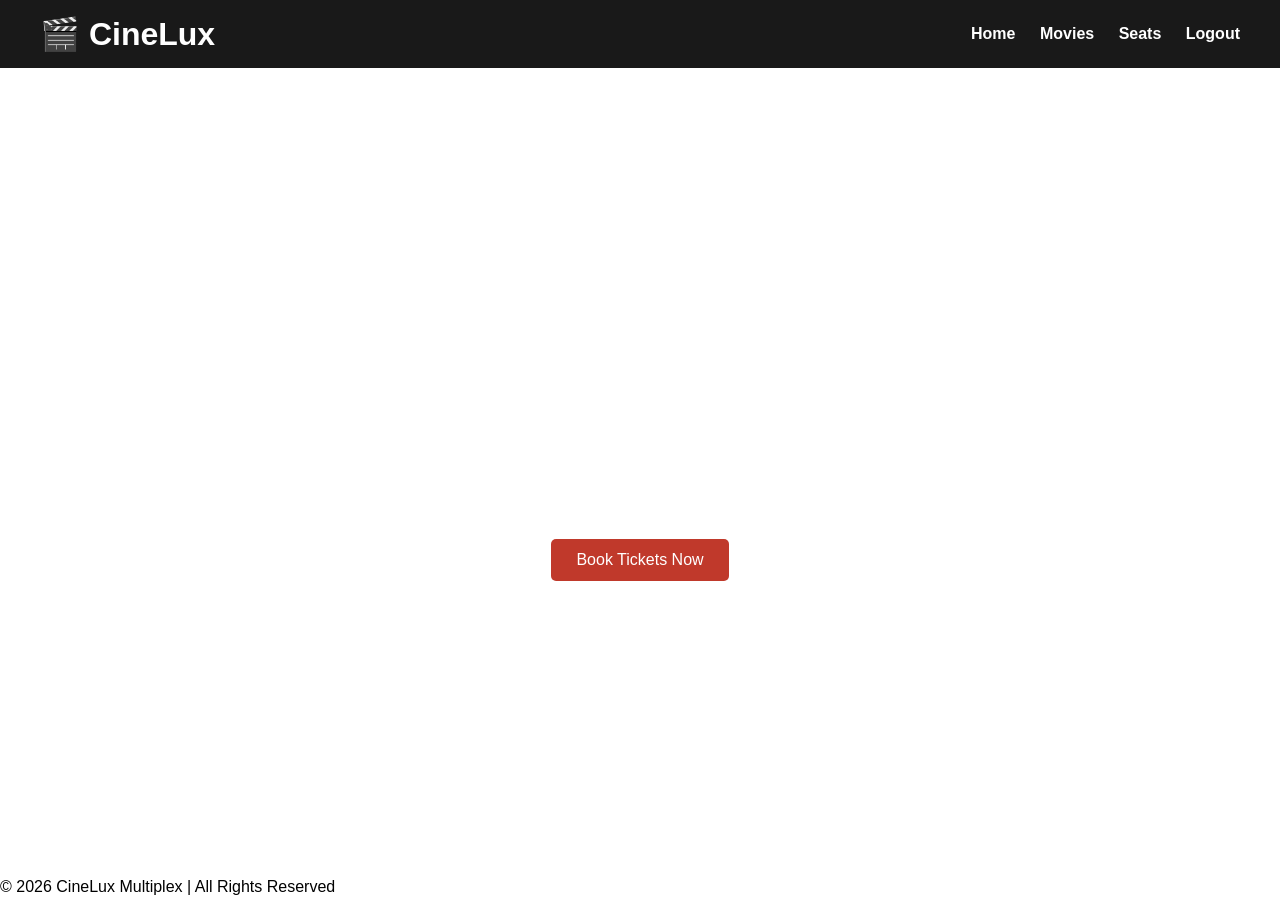
<file: index.html>
<!DOCTYPE html>
<html>
<head>
<title>CineLux Multiplex</title>
<meta name="viewport" content="width=device-width, initial-scale=1.0">
<link rel="stylesheet" href="css/style.css">
</head>

<body>

<header>
<h1>🎬 CineLux</h1>
<nav>
<a href="index.html">Home</a>
<a href="movies.html">Movies</a>
<a href="seats.html">Seats</a>
<a href="login.html">Logout</a>
</nav>
</header>

<section class="hero">
<h2>Experience Movies Like Never Before</h2>
<p>Book tickets for the latest blockbusters instantly.</p>
<a href="movies.html">
<button>Book Tickets Now</button>
</a>
</section>

<footer>
© 2026 CineLux Multiplex | All Rights Reserved
</footer>

</body>
</html>
</file>
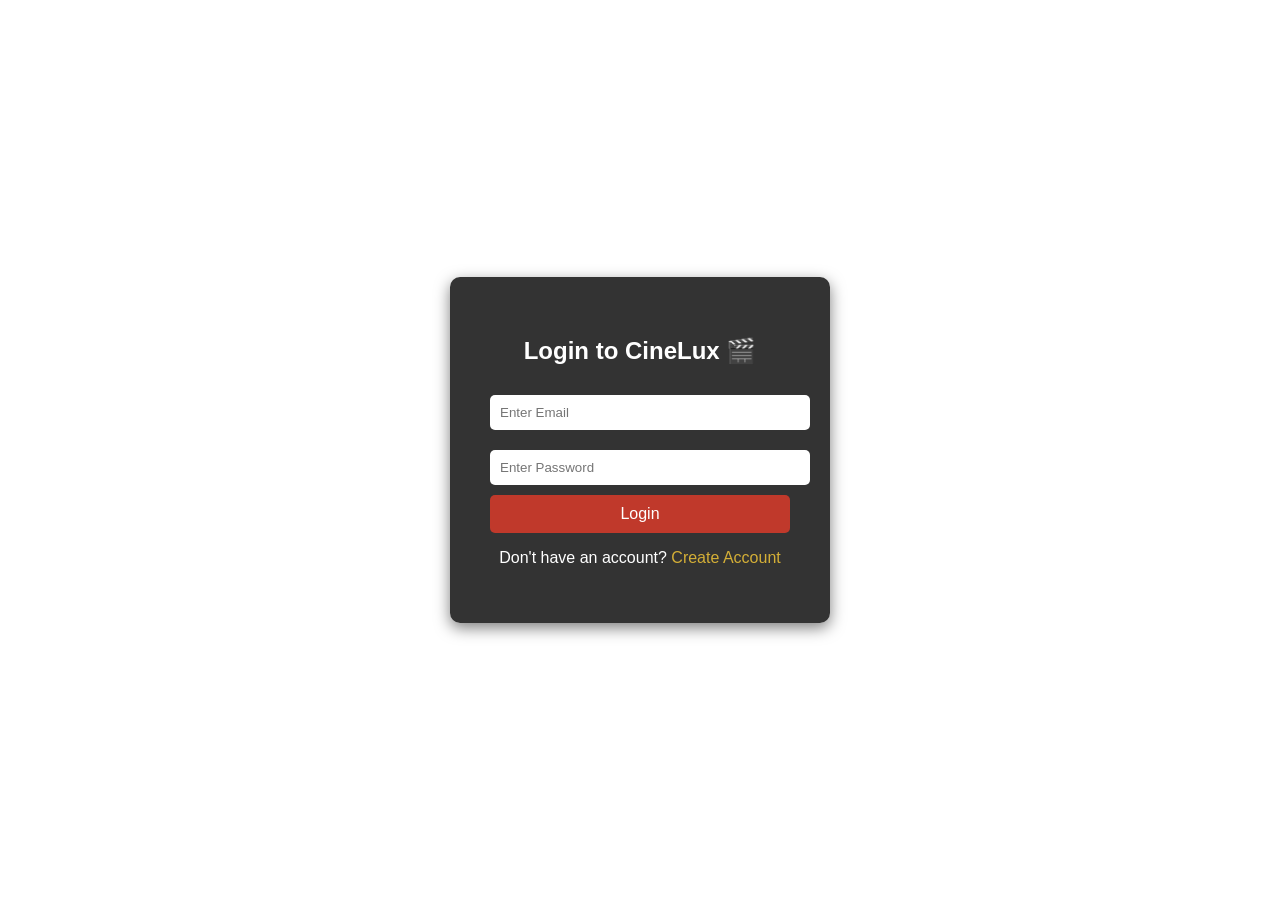
<file: login.html>
<!DOCTYPE html>
<html>
<head>
<title>Login - CineLux</title>
<meta name="viewport" content="width=device-width, initial-scale=1.0">
<link rel="stylesheet" href="css/style.css">
</head>

<body class="auth-body">

<div class="auth-container">
<h2>Login to CineLux 🎬</h2>

<input type="email" placeholder="Enter Email">
<input type="password" placeholder="Enter Password">

<button onclick="goHome()">Login</button>

<p>Don't have an account?
<a href="register.html">Create Account</a>
</p>
</div>

<script>
function goHome(){
window.location.href="index.html";
}
</script>
</body>
</html>
</file>
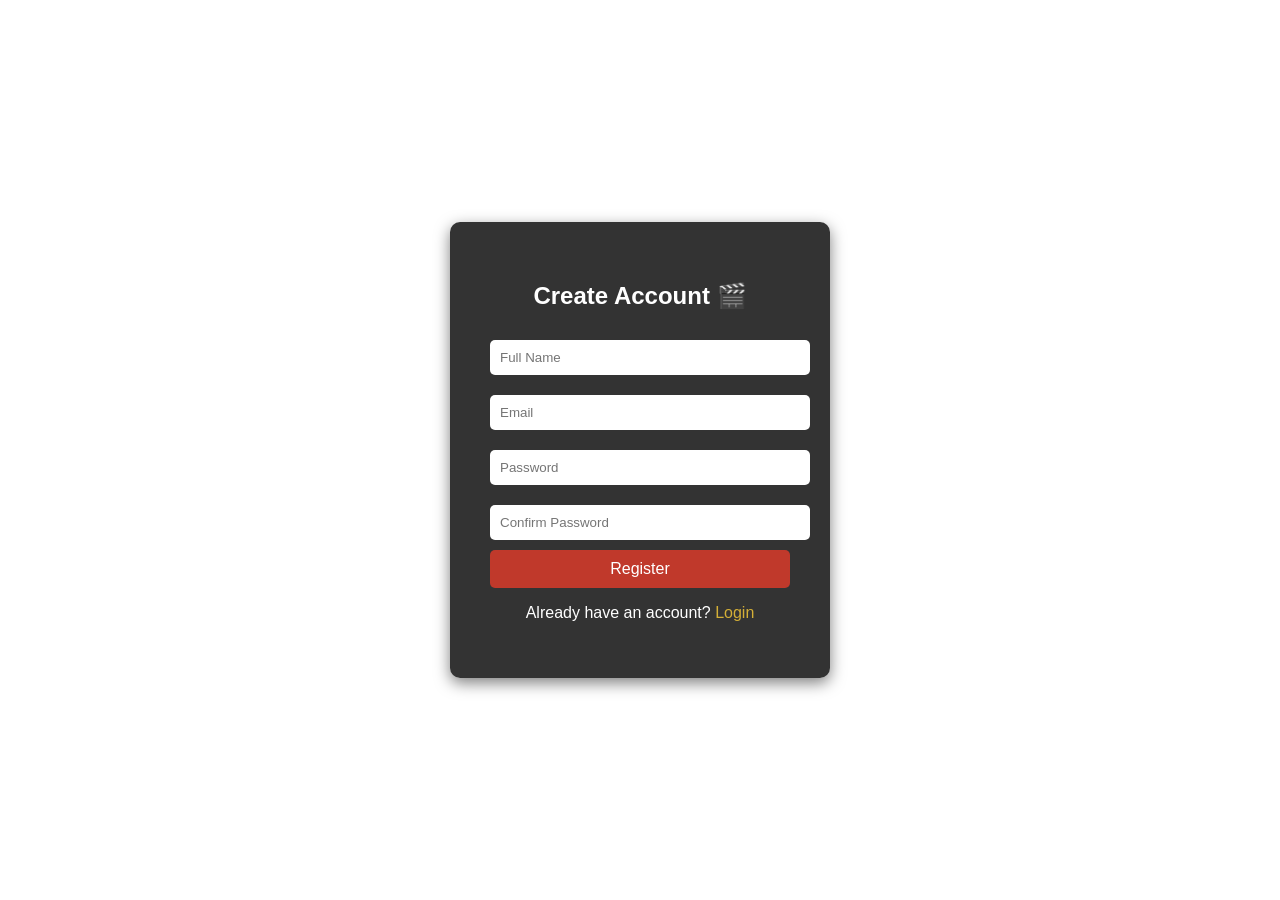
<file: register.html>
<!DOCTYPE html>
<html>
<head>
<title>Register - CineLux</title>
<meta name="viewport" content="width=device-width, initial-scale=1.0">
<link rel="stylesheet" href="css/style.css">
</head>

<body class="auth-body">

<div class="auth-container">
<h2>Create Account 🎬</h2>

<input type="text" placeholder="Full Name">
<input type="email" placeholder="Email">
<input type="password" placeholder="Password">
<input type="password" placeholder="Confirm Password">

<button onclick="goLogin()">Register</button>

<p>Already have an account?
<a href="login.html">Login</a>
</p>
</div>

<script>
function goLogin(){
window.location.href="login.html";
}
</script>
</body>
</html>
</file>
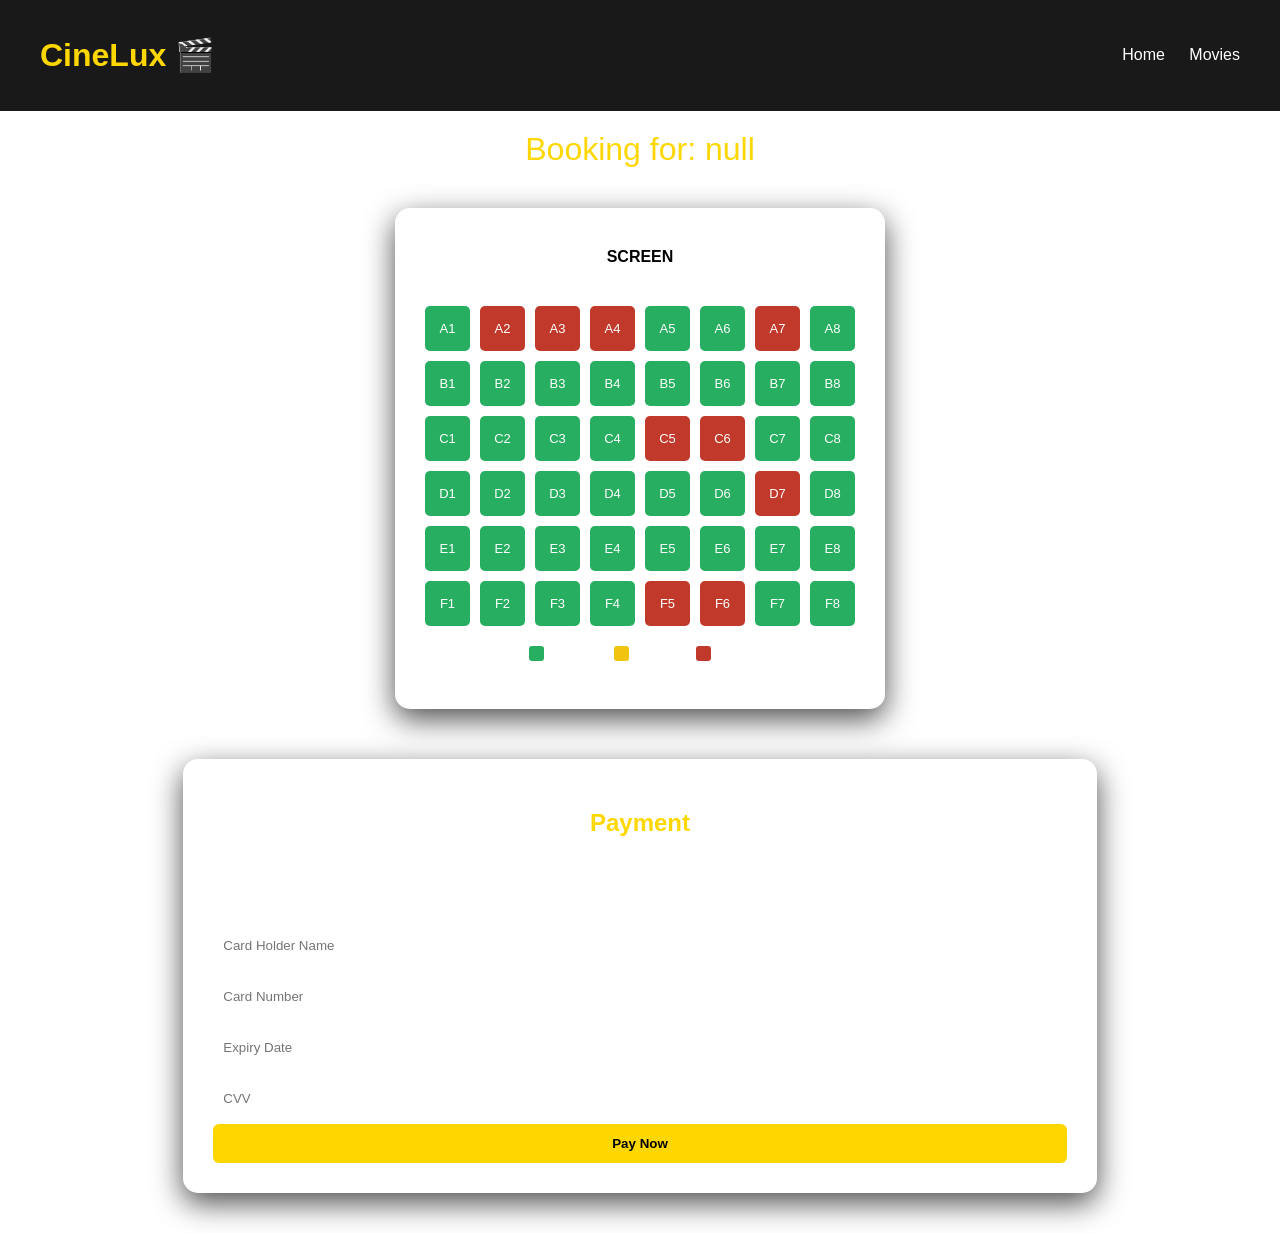
<file: seats.html>
<!DOCTYPE html>
<html lang="en">
<head>
<meta charset="UTF-8">
<meta name="viewport" content="width=device-width, initial-scale=1.0">
<title>CineLux Seats</title>

<style>

body{
margin:0;
font-family:Arial;
background:url('https://images.unsplash.com/photo-1489599849927-2ee91cede3ba?w=1600&q=80') no-repeat center center fixed;
background-size:cover;
color:white;
}

header{
display:flex;
justify-content:space-between;
align-items:center;
padding:15px 40px;
background:rgba(0,0,0,0.9);
}

header h1{
color:gold;
}

nav a{
color:white;
text-decoration:none;
margin-left:20px;
}

nav a:hover{
color:gold;
}

.movie-title{
text-align:center;
font-size:32px;
color:gold;
margin-top:20px;
}

.container{
display:flex;
justify-content:center;
gap:50px;
padding:40px;
flex-wrap:wrap;
}

.glass{
background:rgba(255,255,255,0.08);
backdrop-filter:blur(10px);
padding:30px;
border-radius:15px;
box-shadow:0 10px 30px rgba(0,0,0,0.7);
}

.screen{
background:white;
color:black;
text-align:center;
padding:10px;
margin-bottom:30px;
border-radius:10px;
font-weight:bold;
}

.seats{
display:grid;
grid-template-columns:repeat(8,45px);
gap:10px;
justify-content:center;
margin-top:20px;
}

.seat{
width:45px;
height:45px;
border-radius:5px;
cursor:pointer;
display:flex;
align-items:center;
justify-content:center;
font-size:13px;
}

.available{
background:#27ae60;
}

.selected{
background:#f1c40f;
}

.booked{
background:#c0392b;
cursor:not-allowed;
}

.legend{
display:flex;
justify-content:center;
gap:20px;
margin-top:20px;
}

.box{
width:15px;
height:15px;
border-radius:3px;
}

.payment h2{
color:gold;
text-align:center;
}

.payment input{
width:100%;
padding:10px;
margin:8px 0;
border:none;
border-radius:5px;
}

.pay-btn{
width:100%;
padding:12px;
background:gold;
border:none;
border-radius:6px;
font-weight:bold;
cursor:pointer;
}

.pay-btn:hover{
background:#f39c12;
}

.total{
text-align:center;
margin:10px 0;
font-size:18px;
}

</style>
</head>

<body>

<header>
<h1>CineLux 🎬</h1>
<nav>
<a href="index.html">Home</a>
<a href="movies.html">Movies</a>
</nav>
</header>

<div class="movie-title" id="movieTitle"></div>

<div class="container">

<div class="glass">

<div class="screen">SCREEN</div>

<div class="seats" id="seatGrid"></div>

<div class="legend">
<div><div class="box available"></div> Available</div>
<div><div class="box selected"></div> Selected</div>
<div><div class="box booked"></div> Booked</div>
</div>

</div>

<div class="glass payment">

<h2>Payment</h2>

<div class="total">Seats Selected: <span id="count">0</span></div>
<div class="total">Total Price: ₹<span id="price">0</span></div>

<input type="text" placeholder="Card Holder Name">
<input type="text" placeholder="Card Number">
<input type="text" placeholder="Expiry Date">
<input type="text" placeholder="CVV">

<button class="pay-btn" onclick="pay()">Pay Now</button>

</div>

</div>

<script>

let movie = localStorage.getItem("movieName");
document.getElementById("movieTitle").innerText="Booking for: "+movie;

let grid=document.getElementById("seatGrid");

let selected=0;
let seatPrice=150;

let rows = ["A","B","C","D","E","F"];

for(let r = 0; r < rows.length; r++){

    for(let s = 1; s <= 8; s++){

        let seat = document.createElement("div");

        seat.classList.add("seat","available");

        seat.innerText = rows[r] + s;

        if(Math.random() < 0.2){
            seat.classList.remove("available");
            seat.classList.add("booked");
        }

        seat.onclick = function(){

            if(seat.classList.contains("booked")) return;

            if(seat.classList.contains("selected")){
                seat.classList.remove("selected");
                seat.classList.add("available");
                selected--;
            }
            else{
                seat.classList.remove("available");
                seat.classList.add("selected");
                selected++;
            }

            document.getElementById("count").innerText = selected;
            document.getElementById("price").innerText = selected * seatPrice;

        };

        grid.appendChild(seat);

    }

}
function pay(){

if(selected == 0){
alert("Please select seats");
return;
}

let confirmPayment = confirm("Do you want to confirm payment?");

if(confirmPayment){
alert("Payment Successful 🎉\nEnjoy watching " + movie);
}

}

</script>

</body>
</html>
</file>
<file: css/style.css>
/* ===== AUTH PAGES (Login & Register) ===== */

.auth-body{
margin:0;
font-family:Arial, sans-serif;
height:100vh;
display:flex;
justify-content:center;
align-items:center;
background:url('https://images.unsplash.com/photo-1478720568477-152d9b164e26?w=1600&q=80');
background-size:cover;
background-position:center;
}

.auth-container{
background:rgba(0,0,0,0.8);
padding:40px;
border-radius:10px;
width:300px;
text-align:center;
color:white;
box-shadow:0 5px 15px rgba(0,0,0,0.5);
}

.auth-container h2{
margin-bottom:20px;
}

.auth-container input{
width:100%;
padding:10px;
margin:10px 0;
border:none;
border-radius:5px;
}

.auth-container button{
width:100%;
padding:10px;
background:#c0392b;
color:white;
border:none;
border-radius:5px;
cursor:pointer;
font-size:16px;
}

.auth-container button:hover{
background:#e74c3c;
}

.auth-container a{
color:#d4af37;
text-decoration:none;
}
/* ===== HOME PAGE ===== */

body {
    margin: 0;
    font-family: Arial, sans-serif;
}

header {
    background: rgba(0,0,0,0.9);
    color: white;
    padding: 15px 40px;
    display: flex;
    justify-content: space-between;
    align-items: center;
}

header h1 {
    margin: 0;
}

nav a {
    color: white;
    text-decoration: none;
    margin-left: 20px;
    font-weight: bold;
}

nav a:hover {
    color: #e74c3c;
}

.hero {
    height: 90vh;
    background: url('https://images.unsplash.com/photo-1489599849927-2ee91cede3ba?w=1600&q=80');
    background-size: cover;
    background-position: center;
    display: flex;
    flex-direction: column;
    justify-content: center;
    align-items: center;
    color: white;
    text-align: center;
}

.hero h2 {
    font-size: 42px;
    margin-bottom: 15px;
}

.hero p {
    font-size: 18px;
}

.hero button {
    margin-top: 20px;
    padding: 12px 25px;
    background: #c0392b;
    color: white;
    border: none;
    border-radius: 5px;
    font-size: 16px;
    cursor: pointer;
}

.hero button:hover {
    background: #e74c3c;
}

/* Movies Page Background */
body {
    background: url('https://images.unsplash.com/photo-1524985069026-dd778a71c7b4?w=1600&q=80') no-repeat center center fixed;
    background-size: cover;
    font-family: Arial, sans-serif;
    margin: 0;
    padding: 0;
}

.movies {
    padding: 40px;
    text-align: center;
    background: rgba(0,0,0,0.6); /* slightly dark overlay */
    backdrop-filter: blur(3px); /* optional soft blur */
    border-radius: 10px;
    margin: 40px;
}
.movie-container{
    display:flex;
    justify-content:center;
    gap:30px;
    flex-wrap:wrap;
}


.movie-card{
    background: rgba(255, 255, 255, 0.95);
    width:250px;
    border-radius:10px;
    box-shadow:0 5px 15px rgba(0,0,0,0.1);
    overflow:hidden;
    transition: transform 0.3s, box-shadow 0.3s;
}

.movie-card:hover{
    transform: translateY(-5px);
    box-shadow:0 10px 25px rgba(0,0,0,0.2);
}

.movie-card img{
    width:100%;
    height:350px;
    object-fit:cover;
}

.movie-card button{
    background:#c0392b;
    color:white;
    border:none;
    padding:10px 15px;
    margin:15px;
    cursor:pointer;
    border-radius:5px;
}

.movie-card h3{
    margin:10px 0 5px 0;
}
</file>
